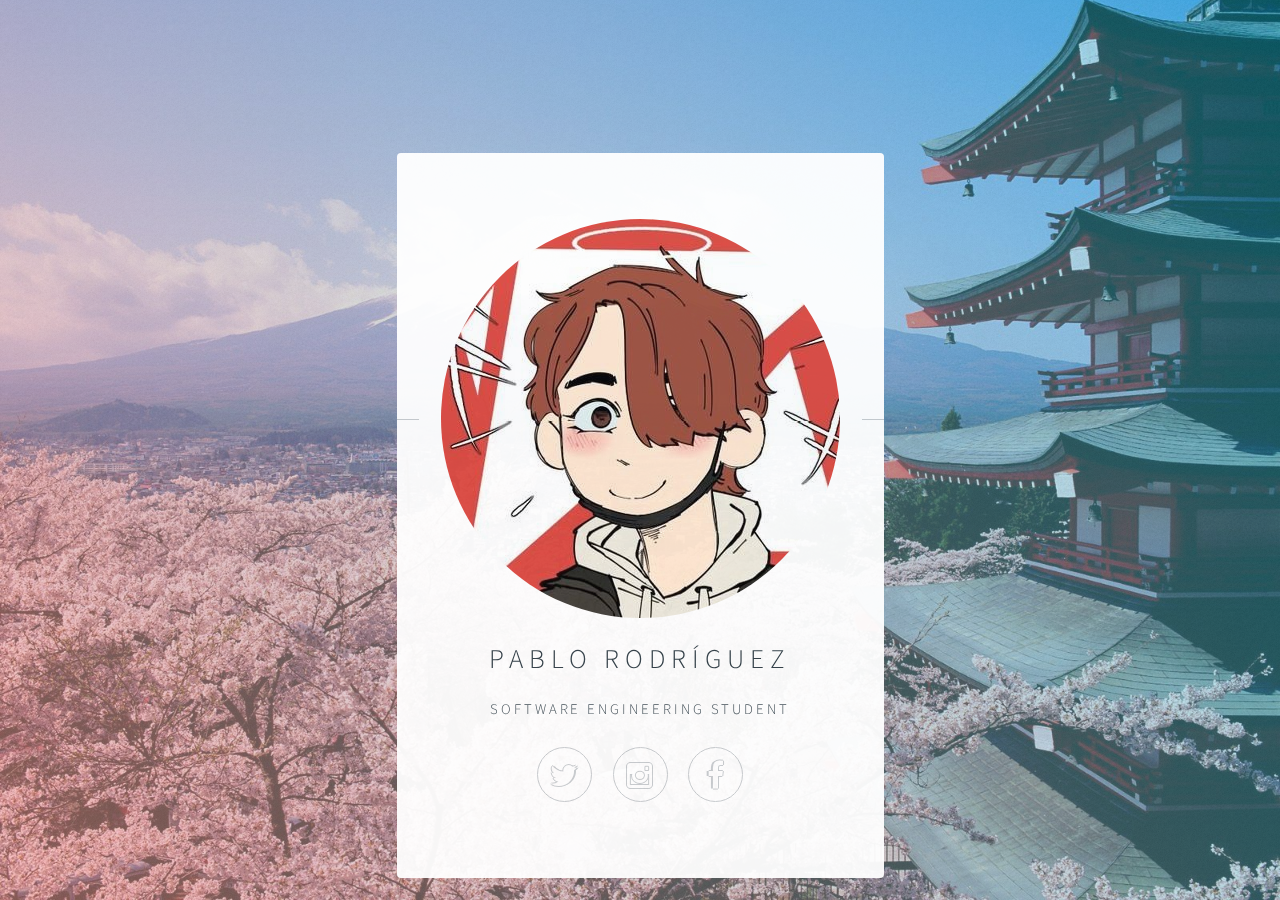
<file: Name Card Website with Flask/templates/index.html>
<!DOCTYPE HTML>
<!--
	Identity by HTML5 UP
	html5up.net | @n33co
	Free for personal and commercial use under the CCA 3.0 license (html5up.net/license)
-->
<html>
	<head>
		<title>Identity by HTML5 UP</title>
		<meta charset="utf-8" />
		<meta name="viewport" content="width=device-width, initial-scale=1" />
		<!--[if lte IE 8]>
        <script src="../static/assets/js/html5shiv.js"></script><![endif]-->
		<link rel="stylesheet" href="../static/assets/css/main.css" />
		<!--[if lte IE 9]>
        <link rel="stylesheet" href="../static/assets/css/ie9.css"/><![endif]-->
		<!--[if lte IE 8]>
        <link rel="stylesheet" href="../static/assets/css/ie8.css"/><![endif]-->
		<noscript><link rel="stylesheet" href="../static/assets/css/noscript.css" /></noscript>
	</head>
	<body class="is-loading">

		<!-- Wrapper -->
			<div id="wrapper">

				<!-- Main -->
					<section id="main">
						<header>
							<span class="avatar"><img src="../static/images/avatar.jpg" alt="" /></span>
							<h1>Pablo Rodríguez</h1>
							<p>Software Engineering Student</p>
						</header>
						<!--
						<hr />
						<h2>Extra Stuff!</h2>
						<form method="post" action="#">
							<div class="field">
								<input type="text" name="name" id="name" placeholder="Name" />
							</div>
							<div class="field">
								<input type="email" name="email" id="email" placeholder="Email" />
							</div>
							<div class="field">
								<div class="select-wrapper">
									<select name="department" id="department">
										<option value="">Department</option>
										<option value="sales">Sales</option>
										<option value="tech">Tech Support</option>
										<option value="null">/dev/null</option>
									</select>
								</div>
							</div>
							<div class="field">
								<textarea name="message" id="message" placeholder="Message" rows="4"></textarea>
							</div>
							<div class="field">
								<input type="checkbox" id="human" name="human" /><label for="human">I'm a human</label>
							</div>
							<div class="field">
								<label>But are you a robot?</label>
								<input type="radio" id="robot_yes" name="robot" /><label for="robot_yes">Yes</label>
								<input type="radio" id="robot_no" name="robot" /><label for="robot_no">No</label>
							</div>
							<ul class="actions">
								<li><a href="#" class="button">Get Started</a></li>
							</ul>
						</form>
						<hr />
						-->
						<footer>
							<ul class="icons">
								<li><a href="#" class="fa-twitter">Twitter</a></li>
								<li><a href="#" class="fa-instagram">Instagram</a></li>
								<li><a href="#" class="fa-facebook">Facebook</a></li>
							</ul>
						</footer>
					</section>

			</div>

		<!-- Scripts -->
			<!--[if lte IE 8]>
        <script src="../static/assets/js/respond.min.js"></script><![endif]-->
			<script>
				if ('addEventListener' in window) {
					window.addEventListener('load', function() { document.body.className = document.body.className.replace(/\bis-loading\b/, ''); });
					document.body.className += (navigator.userAgent.match(/(MSIE|rv:11\.0)/) ? ' is-ie' : '');
				}
			</script>

	</body>
</html>
</file>
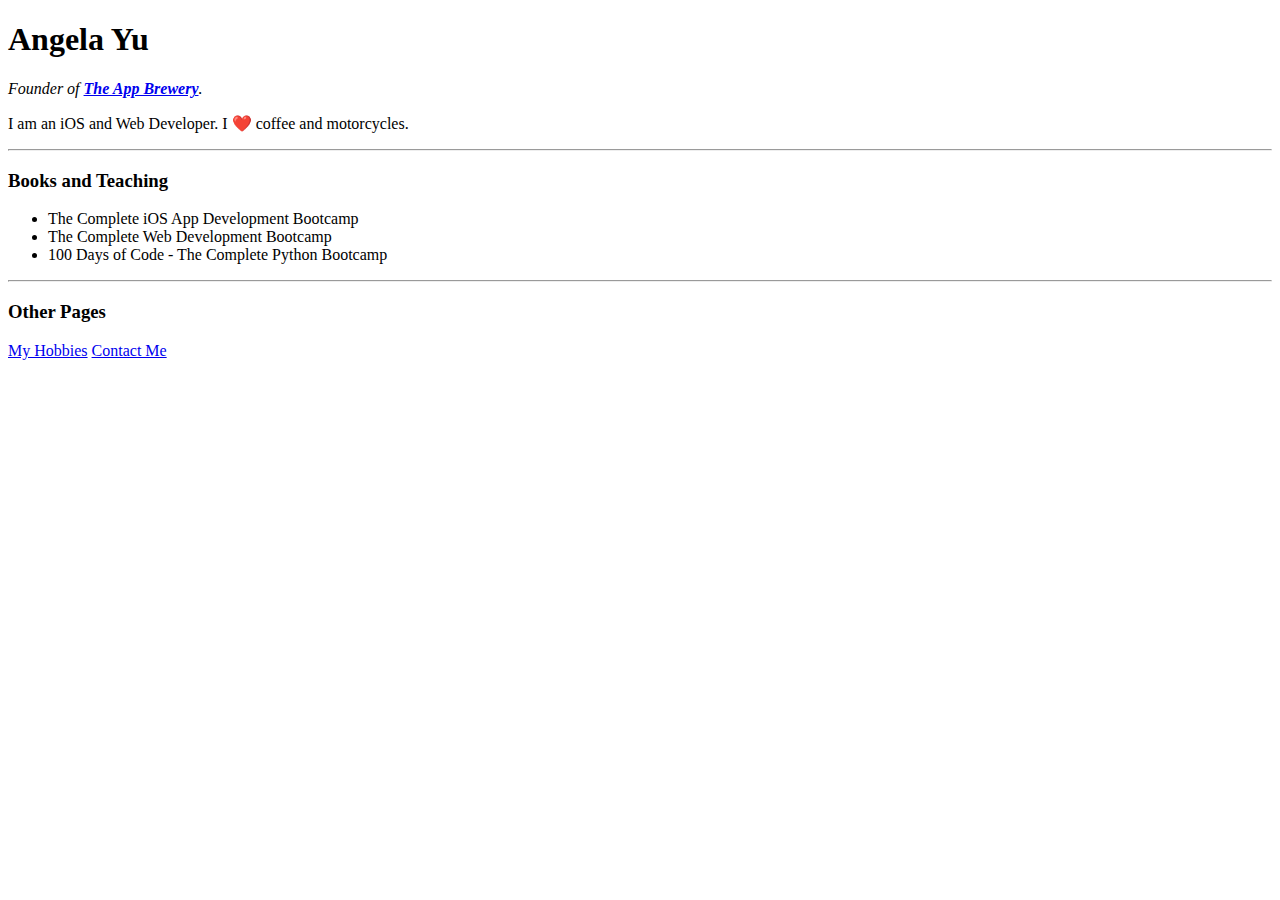
<file: Web Scraping with BeautifulSoup/website.html>
<!DOCTYPE html>
<html>

<head>
	<meta charset="utf-8">
	<title>Angela's Personal Site</title>
</head>

<body>
	<h1 id="name">Angela Yu</h1>
	<p><em>Founder of <strong><a href="https://www.appbrewery.co/">The App Brewery</a></strong>.</em></p>
	<p>I am an iOS and Web Developer. I ❤️ coffee and motorcycles.</p>
	<hr>
	<h3 class="heading">Books and Teaching</h3>
	<ul>
		<li>The Complete iOS App Development Bootcamp</li>
		<li>The Complete Web Development Bootcamp</li>
		<li>100 Days of Code - The Complete Python Bootcamp</li>
	</ul>
	<hr>
	<h3 class="heading">Other Pages</h3>
	<a href="https://angelabauer.github.io/cv/hobbies.html">My Hobbies</a>
	<a href="https://angelabauer.github.io/cv/contact-me.html">Contact Me</a>
</body>

</html>
</file>
<file: Name Card Website with Flask/static/assets/css/ie9.css>
/*
	Identity by HTML5 UP
	html5up.net | @n33co
	Free for personal and commercial use under the CCA 3.0 license (html5up.net/license)
*/

/* Basic */

	body {
		background-image: url("../../images/bg.jpg");
		background-repeat: no-repeat;
		background-size: cover;
		background-position: bottom center;
		background-attachment: fixed;
	}

		body:after {
			display: none;
		}

/* List */

	ul.icons li a:before {
		color: #c8cccf;
	}

	ul.icons li a:hover:before {
		color: #ff7496;
	}

/* Wrapper */

	#wrapper {
		text-align: center;
	}

/* Main */

	#main {
		display: inline-block;
	}
</file>
<file: Name Card Website with Flask/static/assets/css/ie8.css>
/*
	Identity by HTML5 UP
	html5up.net | @n33co
	Free for personal and commercial use under the CCA 3.0 license (html5up.net/license)
*/

/* List */

	ul.icons li a {
		-ms-behavior: url("assets/js/PIE.htc");
	}

		ul.icons li a:before {
			text-align: center;
			font-size: 26px;
		}

/* Main */

	#main {
		-ms-behavior: url("assets/js/PIE.htc");
	}

		#main .avatar img {
			-ms-behavior: url("assets/js/PIE.htc");
		}

/* Footer */

	#footer {
		color: #fff;
	}

		#footer .copyright li {
			border-left: solid 1px #fff;
		}
</file>
<file: Name Card Website with Flask/static/assets/css/noscript.css>
/*
	Identity by HTML5 UP
	html5up.net | @n33co
	Free for personal and commercial use under the CCA 3.0 license (html5up.net/license)
*/

/* Basic */

	body:after {
		display: none;
	}

/* Main */

	#main {
		-moz-transform: none !important;
		-webkit-transform: none !important;
		-ms-transform: none !important;
		transform: none !important;
		opacity: 1 !important;
	}
</file>
<file: Name Card Website with Flask/static/assets/css/main.css>
@charset "UTF-8";
@import url(font-awesome.min.css);
@import url("http://fonts.googleapis.com/css?family=Source+Sans+Pro:300");

/*
	Identity by HTML5 UP
	html5up.net | @n33co
	Free for personal and commercial use under the CCA 3.0 license (html5up.net/license)
*/

/* Reset */

	html, body, div, span, applet, object, iframe, h1, h2, h3, h4, h5, h6, p, blockquote, pre, a, abbr, acronym, address, big, cite, code, del, dfn, em, img, ins, kbd, q, s, samp, small, strike, strong, sub, sup, tt, var, b, u, i, center, dl, dt, dd, ol, ul, li, fieldset, form, label, legend, table, caption, tbody, tfoot, thead, tr, th, td, article, aside, canvas, details, embed, figure, figcaption, footer, header, hgroup, menu, nav, output, ruby, section, summary, time, mark, audio, video {
		margin: 0;
		padding: 0;
		border: 0;
		font-size: 100%;
		font: inherit;
		vertical-align: baseline;
	}

	article, aside, details, figcaption, figure, footer, header, hgroup, menu, nav, section {
		display: block;
	}

	body {
		line-height: 1;
	}

	ol, ul {
		list-style: none;
	}

	blockquote, q {
		quotes: none;
	}

	blockquote:before, blockquote:after, q:before, q:after {
		content: '';
		content: none;
	}

	table {
		border-collapse: collapse;
		border-spacing: 0;
	}

	body {
		-webkit-text-size-adjust: none;
	}

/* Box Model */

	*, *:before, *:after {
		-moz-box-sizing: border-box;
		-webkit-box-sizing: border-box;
		box-sizing: border-box;
	}

/* Basic */

	@media screen and (max-width: 480px) {

		html, body {
			min-width: 320px;
		}

	}

	body.is-loading *, body.is-loading *:before, body.is-loading *:after {
		-moz-animation: none !important;
		-webkit-animation: none !important;
		-ms-animation: none !important;
		animation: none !important;
		-moz-transition: none !important;
		-webkit-transition: none !important;
		-ms-transition: none !important;
		transition: none !important;
	}

	html {
		height: 100%;
	}

	body {
		height: 100%;
		background-color: #ffffff;
		background-image: url("images/overlay.png"), -moz-linear-gradient(60deg, rgba(255, 165, 150, 0.5) 5%, rgba(0, 228, 255, 0.35)), url("../../images/bg.jpg");
		background-image: url("images/overlay.png"), -webkit-linear-gradient(60deg, rgba(255, 165, 150, 0.5) 5%, rgba(0, 228, 255, 0.35)), url("../../images/bg.jpg");
		background-image: url("images/overlay.png"), -ms-linear-gradient(60deg, rgba(255, 165, 150, 0.5) 5%, rgba(0, 228, 255, 0.35)), url("../../images/bg.jpg");
		background-image: url("images/overlay.png"), linear-gradient(60deg, rgba(255, 165, 150, 0.5) 5%, rgba(0, 228, 255, 0.35)), url("../../images/bg.jpg");
		background-repeat: repeat,			no-repeat,			no-repeat;
		background-size: 100px 100px, cover,				cover;
		background-position: top left,		center center,		bottom center;
		background-attachment: fixed,			fixed,				fixed;
	}

		body:after {
			content: '';
			display: block;
			position: fixed;
			top: 0;
			left: 0;
			width: 100%;
			height: inherit;
			opacity: 0;
			z-index: 1;
			background-color: #ffffff;
			background-image: url("images/overlay.png"), -moz-linear-gradient(60deg, rgba(255, 165, 150, 0.5) 5%, rgba(0, 228, 255, 0.35));
			background-image: url("images/overlay.png"), -webkit-linear-gradient(60deg, rgba(255, 165, 150, 0.5) 5%, rgba(0, 228, 255, 0.35));
			background-image: url("images/overlay.png"), -ms-linear-gradient(60deg, rgba(255, 165, 150, 0.5) 5%, rgba(0, 228, 255, 0.35));
			background-image: url("images/overlay.png"), linear-gradient(60deg, rgba(255, 165, 150, 0.5) 5%, rgba(0, 228, 255, 0.35));
			background-repeat: repeat,			no-repeat;
			background-size: 100px 100px, cover;
			background-position: top left,		center center;
			-moz-transition: opacity 1.75s ease-out;
			-webkit-transition: opacity 1.75s ease-out;
			-ms-transition: opacity 1.75s ease-out;
			transition: opacity 1.75s ease-out;
		}

		body.is-loading:after {
			opacity: 1;
		}

/* Type */

	body, input, select, textarea {
		color: #414f57;
		font-family: "Source Sans Pro", Helvetica, sans-serif;
		font-size: 14pt;
		font-weight: 300;
		line-height: 2;
		letter-spacing: 0.2em;
		text-transform: uppercase;
	}

		@media screen and (max-width: 1680px) {

			body, input, select, textarea {
				font-size: 11pt;
			}

		}

		@media screen and (max-width: 480px) {

			body, input, select, textarea {
				font-size: 10pt;
				line-height: 1.75;
			}

		}

	a {
		-moz-transition: color 0.2s ease, border-color 0.2s ease;
		-webkit-transition: color 0.2s ease, border-color 0.2s ease;
		-ms-transition: color 0.2s ease, border-color 0.2s ease;
		transition: color 0.2s ease, border-color 0.2s ease;
		color: inherit;
		text-decoration: none;
	}

		a:before {
			-moz-transition: color 0.2s ease, text-shadow 0.2s ease;
			-webkit-transition: color 0.2s ease, text-shadow 0.2s ease;
			-ms-transition: color 0.2s ease, text-shadow 0.2s ease;
			transition: color 0.2s ease, text-shadow 0.2s ease;
		}

		a:hover {
			color: #ff7496;
		}

	strong, b {
		color: #313f47;
	}

	em, i {
		font-style: italic;
	}

	p {
		margin: 0 0 1.5em 0;
	}

	h1, h2, h3, h4, h5, h6 {
		color: #313f47;
		line-height: 1.5;
		margin: 0 0 0.75em 0;
	}

		h1 a, h2 a, h3 a, h4 a, h5 a, h6 a {
			color: inherit;
			text-decoration: none;
		}

	h1 {
		font-size: 1.85em;
		letter-spacing: 0.22em;
		margin: 0 0 0.525em 0;
	}

	h2 {
		font-size: 1.25em;
	}

	h3 {
		font-size: 1em;
	}

	h4 {
		font-size: 1em;
	}

	h5 {
		font-size: 1em;
	}

	h6 {
		font-size: 1em;
	}

	@media screen and (max-width: 480px) {

		h1 {
			font-size: 1.65em;
		}

	}

	sub {
		font-size: 0.8em;
		position: relative;
		top: 0.5em;
	}

	sup {
		font-size: 0.8em;
		position: relative;
		top: -0.5em;
	}

	hr {
		border: 0;
		border-bottom: solid 1px #c8cccf;
		margin: 3em 0;
	}

/* Form */

	form {
		margin: 0 0 1.5em 0;
	}

		form > .field {
			margin: 0 0 1.5em 0;
		}

			form > .field > :last-child {
				margin-bottom: 0;
			}

	label {
		color: #313f47;
		display: block;
		font-size: 0.9em;
		margin: 0 0 0.75em 0;
	}

	input[type="text"],
	input[type="password"],
	input[type="email"],
	input[type="tel"],
	select,
	textarea {
		-moz-appearance: none;
		-webkit-appearance: none;
		-ms-appearance: none;
		appearance: none;
		border-radius: 4px;
		border: solid 1px #c8cccf;
		color: inherit;
		display: block;
		outline: 0;
		padding: 0 1em;
		text-decoration: none;
		width: 100%;
	}

		input[type="text"]:invalid,
		input[type="password"]:invalid,
		input[type="email"]:invalid,
		input[type="tel"]:invalid,
		select:invalid,
		textarea:invalid {
			box-shadow: none;
		}

		input[type="text"]:focus,
		input[type="password"]:focus,
		input[type="email"]:focus,
		input[type="tel"]:focus,
		select:focus,
		textarea:focus {
			border-color: #ff7496;
		}

	.select-wrapper {
		text-decoration: none;
		display: block;
		position: relative;
	}

		.select-wrapper:before {
			content: "";
			-moz-osx-font-smoothing: grayscale;
			-webkit-font-smoothing: antialiased;
			font-family: FontAwesome;
			font-style: normal;
			font-weight: normal;
			text-transform: none !important;
		}

		.select-wrapper:before {
			color: #c8cccf;
			display: block;
			height: 2.75em;
			line-height: 2.75em;
			pointer-events: none;
			position: absolute;
			right: 0;
			text-align: center;
			top: 0;
			width: 2.75em;
		}

		.select-wrapper select::-ms-expand {
			display: none;
		}

	input[type="text"],
	input[type="password"],
	input[type="email"],
	select {
		height: 2.75em;
	}

	textarea {
		padding: 0.75em 1em;
	}

	input[type="checkbox"],
	input[type="radio"] {
		-moz-appearance: none;
		-webkit-appearance: none;
		-ms-appearance: none;
		appearance: none;
		display: block;
		float: left;
		margin-right: -2em;
		opacity: 0;
		width: 1em;
		z-index: -1;
	}

		input[type="checkbox"] + label,
		input[type="radio"] + label {
			text-decoration: none;
			color: #414f57;
			cursor: pointer;
			display: inline-block;
			font-size: 1em;
			font-weight: 300;
			padding-left: 2.4em;
			padding-right: 0.75em;
			position: relative;
		}

			input[type="checkbox"] + label:before,
			input[type="radio"] + label:before {
				-moz-osx-font-smoothing: grayscale;
				-webkit-font-smoothing: antialiased;
				font-family: FontAwesome;
				font-style: normal;
				font-weight: normal;
				text-transform: none !important;
			}

			input[type="checkbox"] + label:before,
			input[type="radio"] + label:before {
				border-radius: 4px;
				border: solid 1px #c8cccf;
				content: '';
				display: inline-block;
				height: 1.65em;
				left: 0;
				line-height: 1.58125em;
				position: absolute;
				text-align: center;
				top: 0.15em;
				width: 1.65em;
			}

		input[type="checkbox"]:checked + label:before,
		input[type="radio"]:checked + label:before {
			color: #ff7496;
			content: '\f00c';
		}

		input[type="checkbox"]:focus + label:before,
		input[type="radio"]:focus + label:before {
			border-color: #ff7496;
		}

	input[type="checkbox"] + label:before {
		border-radius: 4px;
	}

	input[type="radio"] + label:before {
		border-radius: 100%;
	}

	::-webkit-input-placeholder {
		color: #616f77 !important;
		opacity: 1.0;
	}

	:-moz-placeholder {
		color: #616f77 !important;
		opacity: 1.0;
	}

	::-moz-placeholder {
		color: #616f77 !important;
		opacity: 1.0;
	}

	:-ms-input-placeholder {
		color: #616f77 !important;
		opacity: 1.0;
	}

	.formerize-placeholder {
		color: #616f77 !important;
		opacity: 1.0;
	}

/* Icon */

	.icon {
		text-decoration: none;
		position: relative;
		border-bottom: none;
	}

		.icon:before {
			-moz-osx-font-smoothing: grayscale;
			-webkit-font-smoothing: antialiased;
			font-family: FontAwesome;
			font-style: normal;
			font-weight: normal;
			text-transform: none !important;
		}

		.icon > .label {
			display: none;
		}

/* List */

	ol {
		list-style: decimal;
		margin: 0 0 1.5em 0;
		padding-left: 1.25em;
	}

		ol li {
			padding-left: 0.25em;
		}

	ul {
		list-style: disc;
		margin: 0 0 1.5em 0;
		padding-left: 1em;
	}

		ul li {
			padding-left: 0.5em;
		}

		ul.alt {
			list-style: none;
			padding-left: 0;
		}

			ul.alt li {
				border-top: solid 1px #c8cccf;
				padding: 0.5em 0;
			}

				ul.alt li:first-child {
					border-top: 0;
					padding-top: 0;
				}

		ul.icons {
			cursor: default;
			list-style: none;
			padding-left: 0;
			margin-top: -0.675em;
		}

			ul.icons li {
				display: inline-block;
				padding: 0.675em 0.5em;
			}

				ul.icons li a {
					text-decoration: none;
					position: relative;
					display: block;
					width: 3.75em;
					height: 3.75em;
					border-radius: 100%;
					border: solid 1px #c8cccf;
					line-height: 3.75em;
					overflow: hidden;
					text-align: center;
					text-indent: 3.75em;
					white-space: nowrap;
				}

					ul.icons li a:before {
						-moz-osx-font-smoothing: grayscale;
						-webkit-font-smoothing: antialiased;
						font-family: FontAwesome;
						font-style: normal;
						font-weight: normal;
						text-transform: none !important;
					}

					ul.icons li a:before {
						color: #ffffff;
						text-shadow: 1.25px 0px 0px #c8cccf, -1.25px 0px 0px #c8cccf, 0px 1.25px 0px #c8cccf, 0px -1.25px 0px #c8cccf;
					}

					ul.icons li a:hover:before {
						text-shadow: 1.25px 0px 0px #ff7496, -1.25px 0px 0px #ff7496, 0px 1.25px 0px #ff7496, 0px -1.25px 0px #ff7496;
					}

					ul.icons li a:before {
						position: absolute;
						top: 0;
						left: 0;
						width: inherit;
						height: inherit;
						font-size: 1.85rem;
						line-height: inherit;
						text-align: center;
						text-indent: 0;
					}

					ul.icons li a:hover {
						border-color: #ff7496;
					}

			@media screen and (max-width: 480px) {

				ul.icons li a:before {
					font-size: 1.5rem;
				}

			}

		ul.actions {
			cursor: default;
			list-style: none;
			padding-left: 0;
		}

			ul.actions li {
				display: inline-block;
				padding: 0 0.75em 0 0;
				vertical-align: middle;
			}

				ul.actions li:last-child {
					padding-right: 0;
				}

	dl {
		margin: 0 0 1.5em 0;
	}

		dl dt {
			display: block;
			margin: 0 0 0.75em 0;
		}

		dl dd {
			margin-left: 1.5em;
		}

/* Button */

	input[type="submit"],
	input[type="reset"],
	input[type="button"],
	button,
	.button {
		-moz-appearance: none;
		-webkit-appearance: none;
		-ms-appearance: none;
		appearance: none;
		-moz-transition: background-color 0.2s ease-in-out, border-color 0.2s ease-in-out, color 0.2s ease-in-out;
		-webkit-transition: background-color 0.2s ease-in-out, border-color 0.2s ease-in-out, color 0.2s ease-in-out;
		-ms-transition: background-color 0.2s ease-in-out, border-color 0.2s ease-in-out, color 0.2s ease-in-out;
		transition: background-color 0.2s ease-in-out, border-color 0.2s ease-in-out, color 0.2s ease-in-out;
		display: inline-block;
		height: 2.75em;
		line-height: 2.75em;
		padding: 0 1.5em;
		background-color: transparent;
		border-radius: 4px;
		border: solid 1px #c8cccf;
		color: #414f57 !important;
		cursor: pointer;
		text-align: center;
		text-decoration: none;
		white-space: nowrap;
	}

		input[type="submit"]:hover,
		input[type="reset"]:hover,
		input[type="button"]:hover,
		button:hover,
		.button:hover {
			border-color: #ff7496;
			color: #ff7496 !important;
		}

		input[type="submit"].icon,
		input[type="reset"].icon,
		input[type="button"].icon,
		button.icon,
		.button.icon {
			padding-left: 1.35em;
		}

			input[type="submit"].icon:before,
			input[type="reset"].icon:before,
			input[type="button"].icon:before,
			button.icon:before,
			.button.icon:before {
				margin-right: 0.5em;
			}

		input[type="submit"].fit,
		input[type="reset"].fit,
		input[type="button"].fit,
		button.fit,
		.button.fit {
			display: block;
			width: 100%;
			margin: 0 0 0.75em 0;
		}

		input[type="submit"].small,
		input[type="reset"].small,
		input[type="button"].small,
		button.small,
		.button.small {
			font-size: 0.8em;
		}

		input[type="submit"].big,
		input[type="reset"].big,
		input[type="button"].big,
		button.big,
		.button.big {
			font-size: 1.35em;
		}

		input[type="submit"].disabled, input[type="submit"]:disabled,
		input[type="reset"].disabled,
		input[type="reset"]:disabled,
		input[type="button"].disabled,
		input[type="button"]:disabled,
		button.disabled,
		button:disabled,
		.button.disabled,
		.button:disabled {
			-moz-pointer-events: none;
			-webkit-pointer-events: none;
			-ms-pointer-events: none;
			pointer-events: none;
			opacity: 0.5;
		}

/* Main */

	#main {
		position: relative;
		max-width: 100%;
		min-width: 27em;
		padding: 4.5em 3em 3em 3em ;
		background: #ffffff;
		border-radius: 4px;
		cursor: default;
		opacity: 0.95;
		text-align: center;
		-moz-transform-origin: 50% 50%;
		-webkit-transform-origin: 50% 50%;
		-ms-transform-origin: 50% 50%;
		transform-origin: 50% 50%;
		-moz-transform: rotateX(0deg);
		-webkit-transform: rotateX(0deg);
		-ms-transform: rotateX(0deg);
		transform: rotateX(0deg);
		-moz-transition: opacity 1s ease, -moz-transform 1s ease;
		-webkit-transition: opacity 1s ease, -webkit-transform 1s ease;
		-ms-transition: opacity 1s ease, -ms-transform 1s ease;
		transition: opacity 1s ease, transform 1s ease;
	}

		#main .avatar {
			position: relative;
			display: block;
			margin-bottom: 1.5em;
		}

			#main .avatar img {
				display: block;
				margin: 0 auto;
				border-radius: 100%;
				box-shadow: 0 0 0 1.5em #ffffff;
			}

			#main .avatar:before {
				content: '';
				display: block;
				position: absolute;
				top: 50%;
				left: -3em;
				width: calc(100% + 6em);
				height: 1px;
				z-index: -1;
				background: #c8cccf;
			}

		@media screen and (max-width: 480px) {

			#main {
				min-width: 0;
				width: 100%;
				padding: 4em 2em 2.5em 2em ;
			}

				#main .avatar:before {
					left: -2em;
					width: calc(100% + 4em);
				}

		}

		body.is-loading #main {
			opacity: 0;
			-moz-transform: rotateX(15deg);
			-webkit-transform: rotateX(15deg);
			-ms-transform: rotateX(15deg);
			transform: rotateX(15deg);
		}

/* Footer */

	#footer {
		-moz-align-self: -moz-flex-end;
		-webkit-align-self: -webkit-flex-end;
		-ms-align-self: -ms-flex-end;
		align-self: flex-end;
		width: 100%;
		padding: 1.5em 0 0 0;
		color: rgba(255, 255, 255, 0.75);
		cursor: default;
		text-align: center;
	}

		#footer .copyright {
			margin: 0;
			padding: 0;
			font-size: 0.9em;
			list-style: none;
		}

			#footer .copyright li {
				display: inline-block;
				margin: 0 0 0 0.45em;
				padding: 0 0 0 0.85em;
				border-left: solid 1px rgba(255, 255, 255, 0.5);
				line-height: 1;
			}

				#footer .copyright li:first-child {
					border-left: 0;
				}

/* Wrapper */

	#wrapper {
		display: -moz-flex;
		display: -webkit-flex;
		display: -ms-flex;
		display: flex;
		-moz-align-items: center;
		-webkit-align-items: center;
		-ms-align-items: center;
		align-items: center;
		-moz-justify-content: space-between;
		-webkit-justify-content: space-between;
		-ms-justify-content: space-between;
		justify-content: space-between;
		-moz-flex-direction: column;
		-webkit-flex-direction: column;
		-ms-flex-direction: column;
		flex-direction: column;
		-moz-perspective: 1000px;
		-webkit-perspective: 1000px;
		-ms-perspective: 1000px;
		perspective: 1000px;
		position: relative;
		min-height: 100%;
		padding: 1.5em;
		z-index: 2;
	}

		#wrapper > * {
			z-index: 1;
		}

		#wrapper:before {
			content: '';
			display: block;
		}

		@media screen and (max-width: 360px) {

			#wrapper {
				padding: 0.75em;
			}

		}

		body.is-ie #wrapper {
			height: 100%;
		}
</file>
